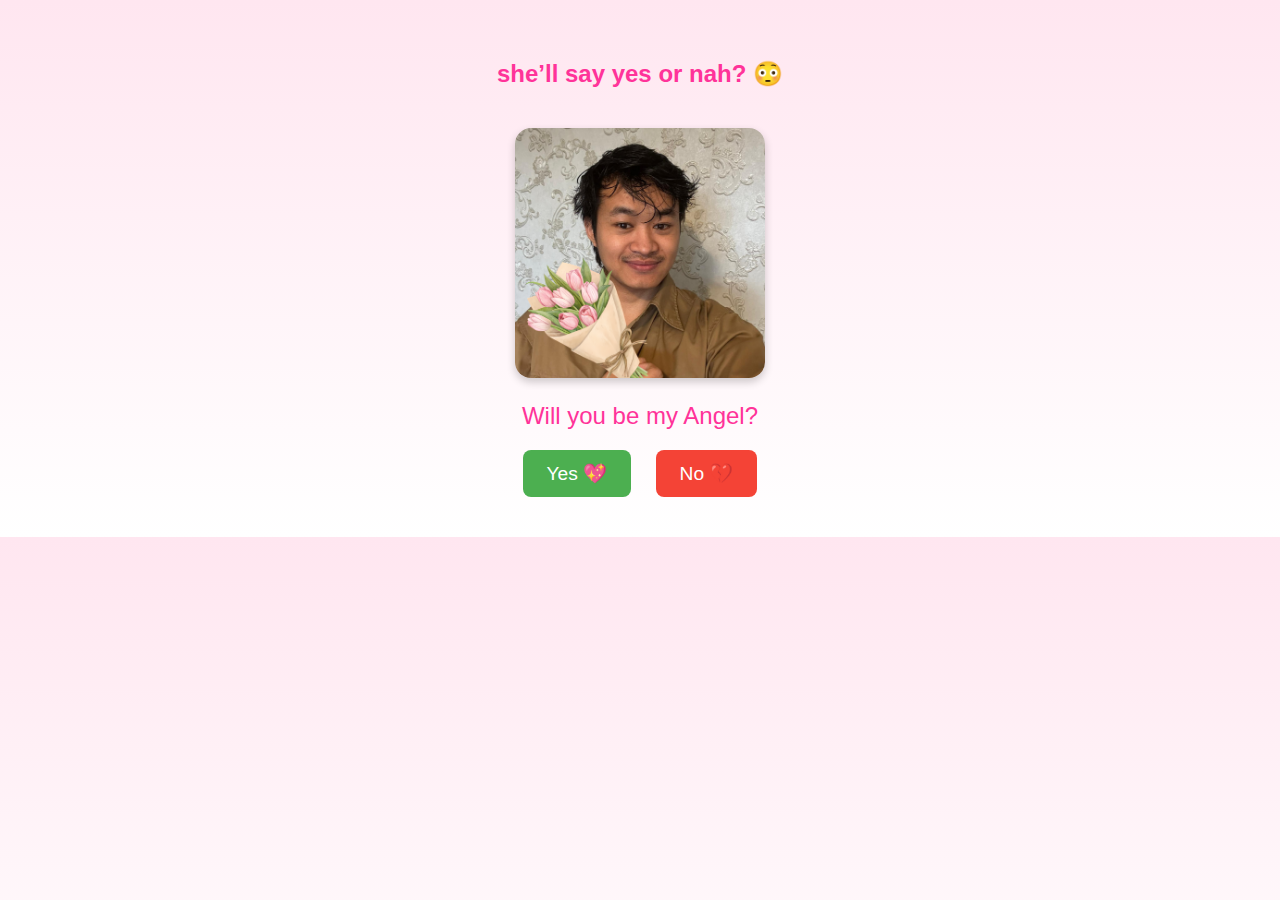
<file: index.html>
<!DOCTYPE html>
<html lang="en">
<head>
  <meta charset="UTF-8" />
  <meta name="viewport" content="width=device-width, initial-scale=1.0"/>
  <title>Valentine?</title>
  <link rel="stylesheet" href="styles.css" />
</head>
<body>
  <div class="container" id="mainContainer">
    <h2>she’ll say yes or nah? 😳</h2>
    <img id="catImage" src="assets/img1.png" alt="Cute Sushil" />
    <p class="question">Will you be my Angel?</p>
    <div class="buttons">
      <button id="yesBtn" class="yes">Yes 💖</button>
      <button id="noBtn" class="no">No 💔</button>
    </div>
  </div>

  <div class="container hidden" id="yesContainer">
    <img src="assets/last.jpeg" alt="Yay" />
    <p class="yay-text">Yayyy!! :3</p>
    <p><h2>Where Your Soul Begins</h2> <br>

I don’t love you like a season loves a flower—<br>
for color, for fragrance, for the brief applause of spring.<br>
I love you where you are not visible,<br>
where names fall quiet,<br>
where the world can’t measure you.<br>
<br>
Your presence is not made of skin and light,<br>
but of a steady warmth that finds me<br>
even when I’m lost inside myself.<br>
In your silence, I hear a home.<br>
In your honesty, I learn to breathe.<br>
<br>
If someday the mirror forgets your face,<br>
if years soften the sharp edges of memory,<br>
I will still know you—<br>
the way rivers know the sea,<br>
the way night knows the faithful return of dawn.<br>
<br>
Because you are not only what I can hold—<br>
you are what holds me together.<br>
A calm in my chaos,<br>
a lantern in my long roads,<br>
a prayer that doesn’t need words.<br>
<br>
And if this physical world is only a doorway,<br>
if our bodies are just temporary languages,<br>
then let them fade—<br>
I will keep speaking to the part of you<br>
that never breaks.<br>
<br>
I will wait for you in every lifetime’s corner:<br>
in the space between heartbeats,<br>
in the hush after storms,<br>
in the place love goes<br>
when time can’t follow.<br>
<br>
Not for your form—<br>
beautiful as it is—<br>
but for your soul,<br>
the truest thing I’ve ever met,<br>
the forever I choose, again and again.<br>
- Sushil X GPT</p>
<br>
<a href="memories.html" class="memories-btn">Our Memories 📸</a>


  </div>

  <script src="script.js"></script>
</body>
</html>
</file>
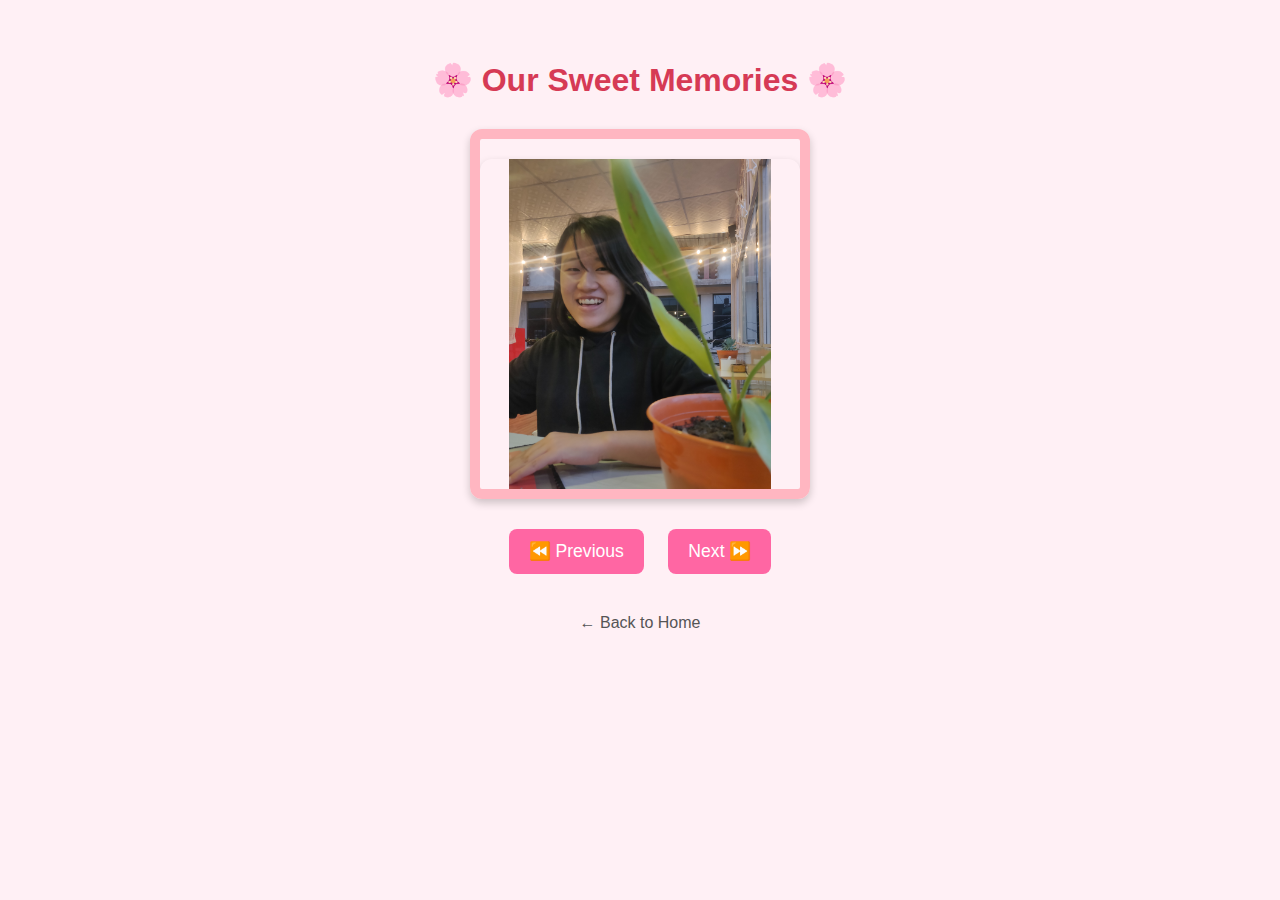
<file: memories.html>
<!DOCTYPE html>
<html lang="en">
<head>
  <meta charset="UTF-8">
  <title>Our Memories</title>
  <link rel="stylesheet" href="styles.css">
</head>
<body class="memories-page">

  <h1>🌸 Our Sweet Memories 🌸</h1>

  <div class="frame">
    <img id="photo" src="assets/IMG_20231123_171258.jpg" alt="Memory">
  </div>

  <div class="nav-buttons">
    <button onclick="prevPhoto()">⏪ Previous</button>
    <button onclick="nextPhoto()">Next ⏩</button>
  </div>

  <a href="index.html" class="back-link">← Back to Home</a>

  <script src="memories.js"></script>
</body>
</html>
</file>
<file: styles.css>
body {
  margin: 0;
  padding: 0;
  font-family: 'Comic Sans MS', cursive, sans-serif;
  background: linear-gradient(to bottom, #ffe6f0, #fff);
  text-align: center;
  color: #ff3399;
}

.container {
  padding: 40px 20px;
}

img {
  width: 250px;
  height: 250px;
  object-fit: cover;
  border-radius: 16px;
  margin-top: 20px;
  box-shadow: 0 4px 8px rgba(0,0,0,0.2);
}

.question {
  font-size: 1.5rem;
  margin: 20px 0;
}

.buttons {
  margin-top: 20px;
}

button {
  font-size: 1.2rem;
  padding: 12px 24px;
  border: none;
  border-radius: 8px;
  margin: 0 10px;
  cursor: pointer;
  transition: 0.3s ease;
}

.yes {
  background-color: #4CAF50;
  color: white;
}

.no {
  background-color: #f44336;
  color: white;
}

button:hover {
  transform: scale(1.05);
}

.hidden {
  display: none;
}

.yay-text {
  font-size: 2rem;
  color: #ff3399;
  margin-top: 20px;
}
.memories-btn {
  background-color: #ff66a3;
  color: white;
  padding: 12px 24px;
  border: none;
  border-radius: 12px;
  font-size: 1.1rem;
  cursor: pointer;
  margin-top: 20px;
  transition: transform 0.3s ease, background 0.3s;
  box-shadow: 0 5px 10px rgba(255, 102, 163, 0.3);
}

.memories-btn:hover {
  transform: scale(1.05);
  background-color: #ff3385;
}
.memories-page {
  text-align: center;
  background: #fff0f5;
  font-family: 'Segoe UI', sans-serif;
  padding: 40px 20px;
}

h1 {
  color: #d63a55;
  margin-bottom: 30px;
}

.frame {
  width: 320px;
  height: 350px;
  border: 10px solid #ffb6c1;
  margin: 0 auto 20px;
  border-radius: 12px;
  overflow: hidden;
  box-shadow: 0 4px 8px rgba(0,0,0,0.2);
}

.frame img {
  width: 100%;
  height: 100%;
  object-fit: contain;
  object-position: center center; /* 👈 Center the crop perfectly */
  border-radius: 12px;
}


.nav-buttons button {
  padding: 12px 20px;
  margin: 10px;
  font-size: 1.1rem;
  border: none;
  border-radius: 8px;
  background-color: #ff66a3;
  color: white;
  cursor: pointer;
  transition: background 0.3s ease;
}

.nav-buttons button:hover {
  background-color: #ff3385;
}

.back-link {
  display: block;
  margin-top: 30px;
  color: #555;
  text-decoration: none;
  font-size: 1rem;
}
</file>
